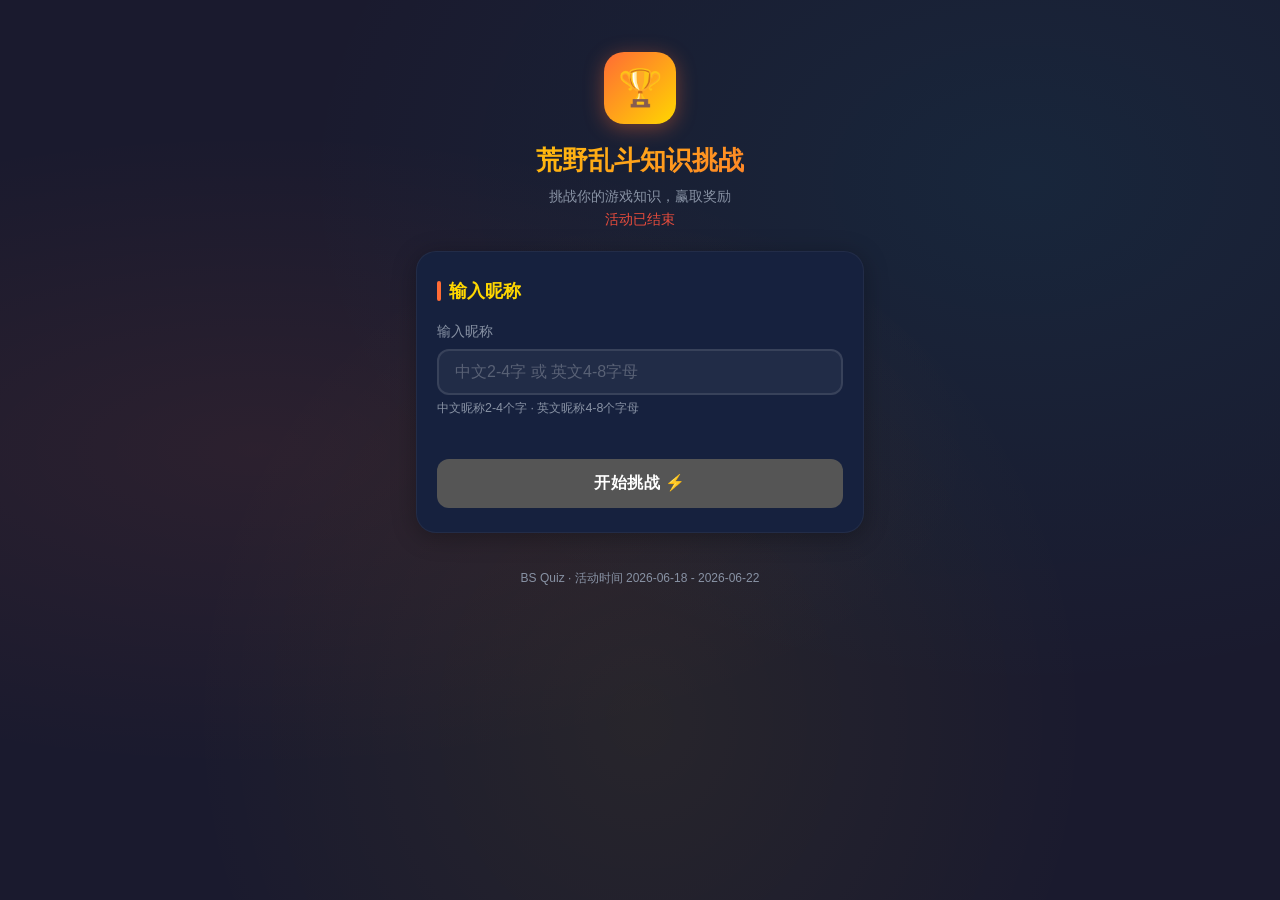
<file: index.html>
<!DOCTYPE html>
<html lang="zh-CN">
<head>
    <meta charset="UTF-8">
    <meta name="viewport" content="width=device-width, initial-scale=1.0, maximum-scale=1.0, user-scalable=no">
    <meta name="description" content="BS Quiz - 荒野乱斗知识挑战">
    <title>BS Quiz</title>
    <link rel="stylesheet" href="css/style.css">
</head>
<body>
    <div class="container">

        <!-- ========== Page 1: Nickname Input ========== -->
        <div class="page active" id="page-nickname">
            <div class="header">
                <div class="header-logo" id="header-logo">🏆</div>
                <h1 class="header-title" id="header-title">荒野乱斗知识挑战</h1>
                <p class="header-subtitle" id="header-subtitle">挑战你的游戏知识，赢取奖励</p>
                <p class="header-subtitle" id="header-status" style="display:none; color: var(--danger);"></p>
            </div>

            <div class="card">
                <div class="card-title" id="nickname-card-title">输入昵称</div>
                <div class="form-group">
                    <label class="form-label" id="nickname-label">你的昵称</label>
                    <input type="text" class="form-input" id="nickname-input"
                        placeholder="中文2-4字 或 英文4-8字母"
                        maxlength="8" autocomplete="off">
                    <p class="form-hint" id="nickname-hint">中文昵称2-4个字 · 英文昵称4-8个字母</p>
                    <p class="form-error" id="nickname-error"></p>
                </div>
                <button class="btn btn-primary" id="btn-start" disabled>
                    开始挑战 ⚡
                </button>
            </div>

            <div class="footer" id="footer-info">
                BS Quiz · 活动时间 ---
            </div>
        </div>

        <!-- ========== Page 2: Quiz ========== -->
        <div class="page" id="page-quiz">
            <div class="header" style="padding: 16px 0;">
                <h1 class="header-title" id="quiz-header-title" style="font-size: 1.2rem;">荒野乱斗知识挑战</h1>
            </div>

            <div class="progress-info">
                <span id="quiz-progress-text">第 1 / 35 题</span>
            </div>
            <div class="progress-bar">
                <div class="progress-fill" id="quiz-progress-fill" style="width: 0%;"></div>
            </div>

            <div class="card" id="quiz-card">
                <!-- Question rendered dynamically -->
            </div>

            <div class="nav-buttons">
                <button class="btn btn-secondary" id="btn-prev" style="display:none;">
                    ← 上一题
                </button>
                <button class="btn btn-primary" id="btn-next">
                    下一题 →
                </button>
                <button class="btn btn-success" id="btn-submit" style="display:none;">
                    提交答卷 ✓
                </button>
            </div>
        </div>

        <!-- ========== Page 3: Result ========== -->
        <div class="page" id="page-result">
            <div class="header">
                <h1 class="header-title" id="result-page-title">挑战完成！</h1>
            </div>

            <div class="card result-card">
                <div class="result-icon">🎉</div>
                <div class="result-nickname" id="result-nickname">---</div>
                <div class="result-score" id="result-score">0</div>
                <span class="result-score-unit" id="result-score-unit">分</span>
                <p class="result-message" id="result-message">恭喜完成挑战！生成分享卡片可提升中奖概率</p>
            </div>

            <button class="btn btn-primary" id="btn-go-share">
                生成分享卡片 →
            </button>
        </div>

        <!-- ========== Page 4: Share Card ========== -->
        <div class="page" id="page-share">
            <div class="header">
                <h1 class="header-title" id="share-page-title">分享卡片</h1>
            </div>

            <div class="card share-card">
                <div class="result-nickname" id="share-nickname">---</div>
                <div class="result-score" id="share-score" style="font-size: 2.5rem;">0</div>
                <span class="result-score-unit" id="share-score-unit">分</span>

                <div class="share-preview" id="share-preview" style="display:none;">
                    <img id="share-image" alt="分享卡片预览">
                </div>

                <div class="share-bonus-hint" id="share-bonus-hint">
                    💎 保存分享卡片可提升中奖概率 +20%
                </div>

                <div class="btn-group">
                    <button class="btn btn-success" id="btn-generate-image">
                        📸 生成图片
                    </button>
                    <button class="btn btn-outline" id="btn-skip-share">
                        跳过 →
                    </button>
                </div>
            </div>
        </div>

        <!-- ========== Page 5: Finish ========== -->
        <div class="page" id="page-finish">
            <div class="header">
                <h1 class="header-title" id="finish-page-title">挑战完成！</h1>
            </div>

            <div class="card result-card">
                <div class="result-icon">✅</div>
                <div class="result-nickname" id="finish-nickname">---</div>
                <div class="result-score" id="finish-score" style="font-size: 2.5rem;">0</div>
                <span class="result-score-unit" id="finish-score-unit">分</span>

                <div class="code-section">
                    <p style="color: var(--text-muted); font-size: 0.85rem; margin-bottom: 4px;" id="challenge-code-label">你的挑战码</p>
                    <div class="code-row">
                        <span class="challenge-code" id="finish-challenge-code" title="点击复制挑战码">------</span>
                    </div>
                    <p class="code-hint">点击挑战码或下方按钮复制，可反复查看</p>
                </div>

                <p style="margin-top: 12px; font-size: 0.85rem;" id="finish-shared">未分享</p>
            </div>

            <button class="btn btn-primary" id="btn-copy-code">
                📋 复制挑战码
            </button>

            <div class="footer" id="finish-footer">
                请妥善保存挑战码 · 每人限参与一次 · 管理员可通过挑战码验证成绩
            </div>
        </div>

    </div>

    <!-- Hidden canvas for share image generation -->
    <canvas id="shareCanvas"></canvas>
    <canvas id="qr-canvas"></canvas>

    <!-- Scripts - order matters: data first, then modules, then app -->
    <script src="data/questions.js"></script>
    <script src="js/config.js"></script>
    <script src="js/qrcode.js"></script>
    <script src="js/crypto.js"></script>
    <script src="js/quiz.js"></script>
    <script src="js/app.js"></script>
</body>
</html>
</file>
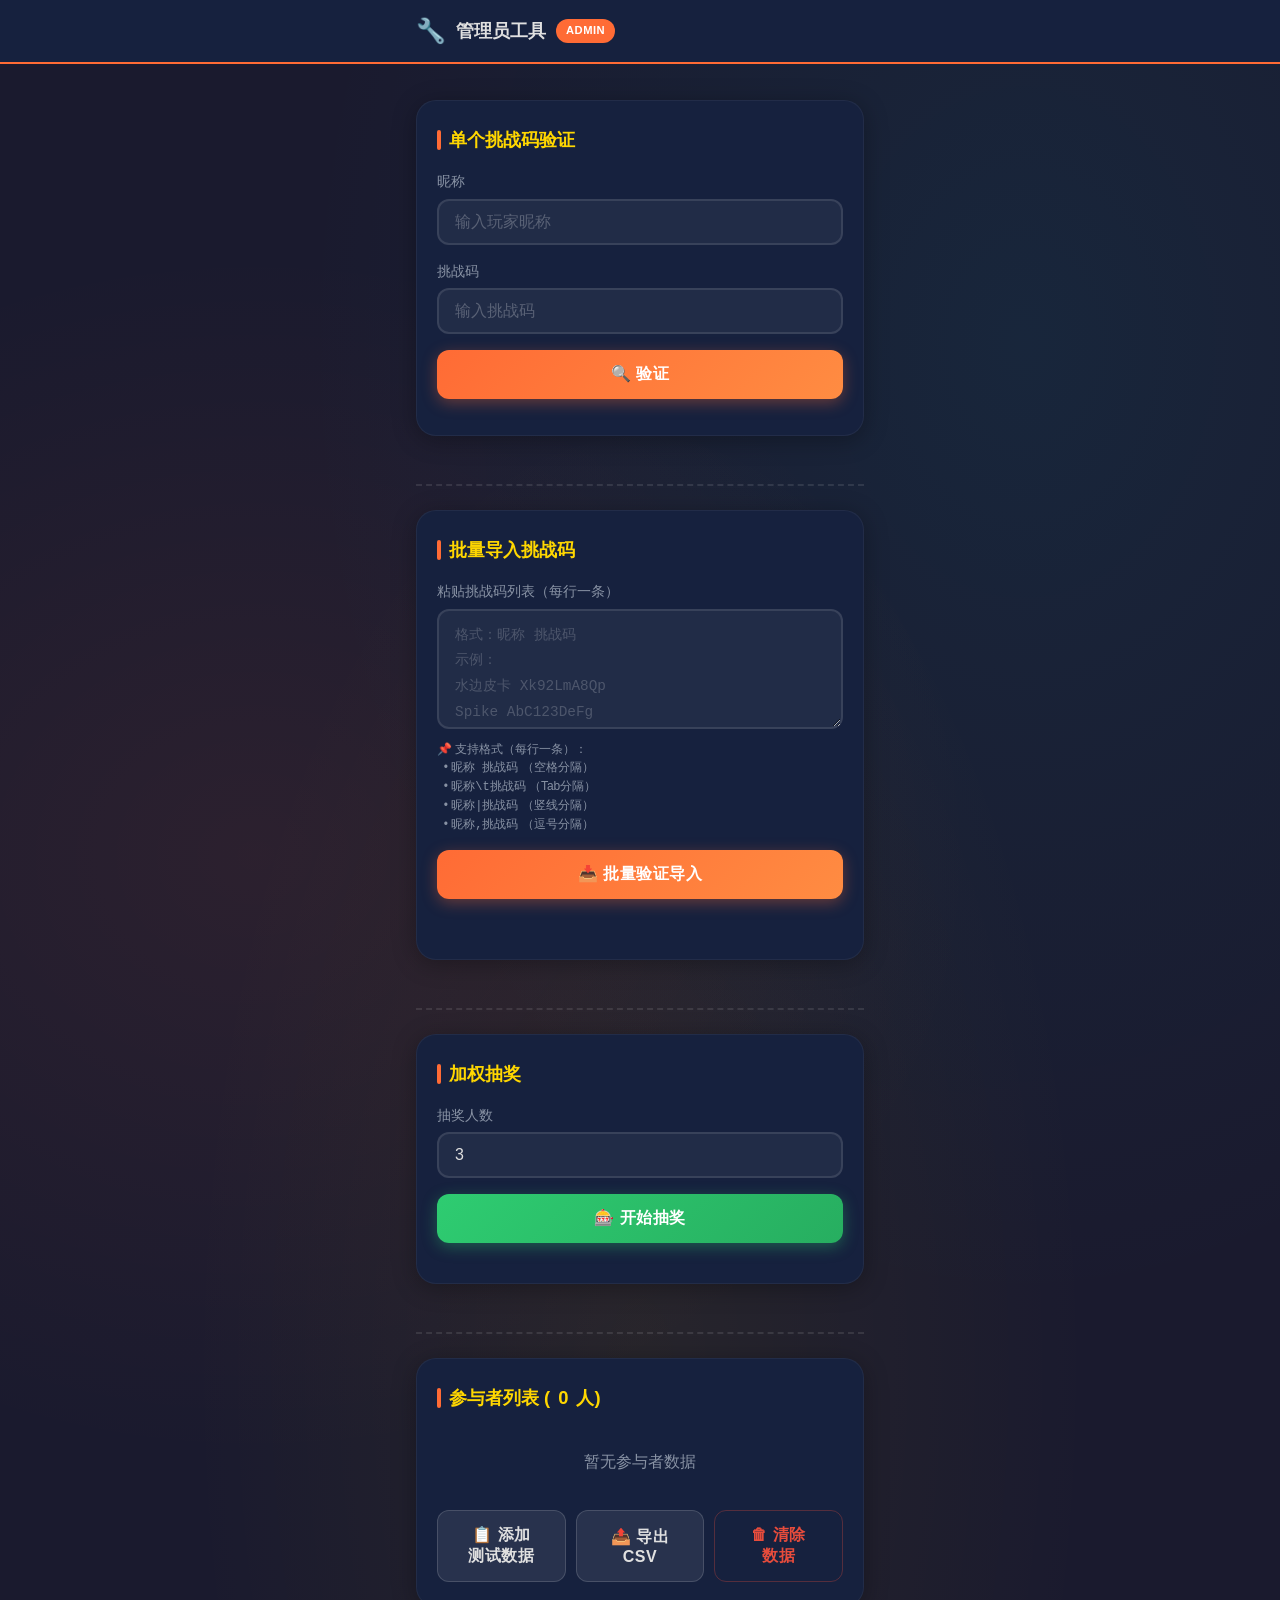
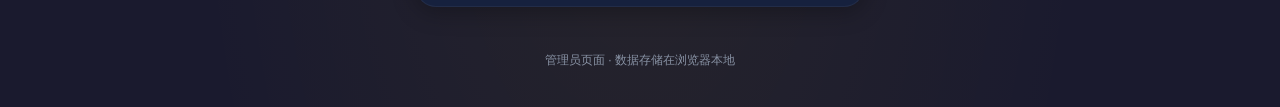
<file: admin.html>
<!DOCTYPE html>
<html lang="zh-CN">
<head>
    <meta charset="UTF-8">
    <meta name="viewport" content="width=device-width, initial-scale=1.0">
    <title>管理员工具 - BS Quiz</title>
    <link rel="stylesheet" href="css/style.css">
    <style>
        .admin-header {
            background: var(--bg-card);
            border-bottom: 2px solid var(--primary);
            padding: 12px 0;
            margin-bottom: 16px;
        }
        .admin-header-inner {
            max-width: 480px;
            margin: 0 auto;
            padding: 0 16px;
            display: flex;
            align-items: center;
            gap: 10px;
        }
        .admin-badge {
            background: var(--primary);
            color: #fff;
            font-size: 0.7rem;
            font-weight: 700;
            padding: 3px 10px;
            border-radius: 12px;
            text-transform: uppercase;
            letter-spacing: 0.5px;
        }
        .divider {
            border: none;
            border-top: 2px dashed rgba(255,255,255,0.1);
            margin: 24px 0;
        }
        .batch-textarea {
            width: 100%;
            min-height: 120px;
            padding: 12px 16px;
            background: rgba(255,255,255,0.05);
            border: 2px solid rgba(255,255,255,0.1);
            border-radius: var(--radius);
            color: var(--text);
            font-size: 0.9rem;
            font-family: 'Courier New', 'PingFang SC', 'Microsoft YaHei', monospace;
            resize: vertical;
            outline: none;
            transition: var(--transition);
            line-height: 1.8;
        }
        .batch-textarea:focus {
            border-color: var(--primary);
            box-shadow: 0 0 0 3px rgba(255,107,53,0.15);
            background: rgba(255,255,255,0.08);
        }
        .batch-textarea::placeholder {
            color: rgba(255,255,255,0.2);
        }
        .batch-format-hint {
            font-size: 0.75rem;
            color: var(--text-muted);
            margin-top: 4px;
            line-height: 1.5;
        }
        .batch-progress {
            font-size: 0.8rem;
            color: var(--accent);
            margin-top: 8px;
            min-height: 20px;
        }
        .batch-result-detail {
            font-size: 0.8rem;
            margin-top: 8px;
            max-height: 200px;
            overflow-y: auto;
        }
        .batch-result-detail .ok { color: var(--success); }
        .batch-result-detail .fail { color: var(--danger); }
    </style>
</head>
<body>
    <div class="admin-header">
        <div class="admin-header-inner">
            <span style="font-size: 1.5rem;">🔧</span>
            <span style="font-weight: 700; font-size: 1.1rem;">管理员工具</span>
            <span class="admin-badge">Admin</span>
        </div>
    </div>

    <div class="container">

        <!-- ========== Section 1: Single Verification ========== -->
        <div class="card admin-section">
            <div class="card-title">单个挑战码验证</div>

            <div class="form-group">
                <label class="form-label">昵称</label>
                <input type="text" class="form-input" id="admin-verify-nickname"
                    placeholder="输入玩家昵称" autocomplete="off">
            </div>

            <div class="form-group">
                <label class="form-label">挑战码</label>
                <input type="text" class="form-input" id="admin-verify-code"
                    placeholder="输入挑战码" autocomplete="off">
            </div>

            <button class="btn btn-primary" id="btn-verify">
                🔍 验证
            </button>

            <div id="verify-result" style="margin-top: 12px;"></div>
        </div>

        <hr class="divider">

        <!-- ========== Section 2: Batch Import ========== -->
        <div class="card admin-section">
            <div class="card-title">批量导入挑战码</div>

            <div class="form-group">
                <label class="form-label">粘贴挑战码列表（每行一条）</label>
                <textarea class="batch-textarea" id="batch-input"
                    placeholder="格式：昵称 挑战码&#10;示例：&#10;水边皮卡 Xk92LmA8Qp&#10;Spike AbC123DeFg&#10;小明 XyZ789AbCd"></textarea>
                <p class="batch-format-hint">
                    📌 支持格式（每行一条）：<br>
                    &nbsp;&nbsp;• <code>昵称 挑战码</code> （空格分隔）<br>
                    &nbsp;&nbsp;• <code>昵称\t挑战码</code> （Tab分隔）<br>
                    &nbsp;&nbsp;• <code>昵称|挑战码</code> （竖线分隔）<br>
                    &nbsp;&nbsp;• <code>昵称,挑战码</code> （逗号分隔）
                </p>
            </div>

            <button class="btn btn-primary" id="btn-batch-import">
                📥 批量验证导入
            </button>

            <div class="batch-progress" id="batch-progress"></div>
            <div class="batch-result-detail" id="batch-result-detail"></div>
        </div>

        <hr class="divider">

        <!-- ========== Section 3: Weighted Lottery ========== -->
        <div class="card admin-section">
            <div class="card-title">加权抽奖</div>

            <div class="form-group">
                <label class="form-label">抽奖人数</label>
                <input type="number" class="form-input" id="lottery-count"
                    value="3" min="1" max="500">
            </div>

            <button class="btn btn-success" id="btn-lottery">
                🎰 开始抽奖
            </button>

            <div id="lottery-result" style="margin-top: 16px;"></div>
        </div>

        <hr class="divider">

        <!-- ========== Section 4: Participants ========== -->
        <div class="card admin-section">
            <div class="card-title">参与者列表 (<span id="participant-count">0</span>人)</div>

            <div id="participants-list">
                <p style="color: var(--text-muted); text-align: center; padding: 20px;">暂无参与者数据</p>
            </div>

            <div class="btn-group" style="margin-top: 16px;">
                <button class="btn btn-secondary" id="btn-add-test">
                    📋 添加测试数据
                </button>
                <button class="btn btn-secondary" id="btn-export-csv">
                    📤 导出CSV
                </button>
                <button class="btn btn-outline" id="btn-clear-data" style="color: var(--danger); border-color: rgba(231,76,60,0.3);">
                    🗑 清除数据
                </button>
            </div>
        </div>

        <div class="footer">
            管理员页面 · 数据存储在浏览器本地
        </div>

    </div>

    <!-- Admin doesn't need questions, only config + crypto + admin -->
    <script src="js/config.js"></script>
    <script src="js/crypto.js"></script>
    <script src="js/admin.js"></script>
</body>
</html>
</file>
<file: css/style.css>
/* ============================================
   BS Quiz - Main Stylesheet
   ============================================ */

:root {
    --primary: #FF6B35;
    --primary-dark: #E55A2B;
    --secondary: #FFD700;
    --accent: #00B4D8;
    --bg-dark: #1a1a2e;
    --bg-card: #16213e;
    --bg-card-hover: #1a2744;
    --text: #e0e0e0;
    --text-muted: #8892a4;
    --success: #2ecc71;
    --danger: #e74c3c;
    --radius: 12px;
    --radius-lg: 20px;
    --shadow: 0 4px 24px rgba(0,0,0,0.3);
    --shadow-lg: 0 8px 40px rgba(0,0,0,0.5);
    --transition: 0.3s cubic-bezier(0.4, 0, 0.2, 1);
}

* {
    margin: 0;
    padding: 0;
    box-sizing: border-box;
}

html {
    font-size: 16px;
}

body {
    font-family: 'Segoe UI', 'PingFang SC', 'Microsoft YaHei', sans-serif;
    background: var(--bg-dark);
    background-image:
        radial-gradient(ellipse at 20% 50%, rgba(255,107,53,0.08) 0%, transparent 50%),
        radial-gradient(ellipse at 80% 20%, rgba(0,180,216,0.08) 0%, transparent 50%),
        radial-gradient(ellipse at 50% 80%, rgba(255,215,0,0.06) 0%, transparent 50%);
    color: var(--text);
    min-height: 100vh;
    line-height: 1.6;
    -webkit-font-smoothing: antialiased;
}

/* ============================================
   Container & Layout
   ============================================ */

.container {
    max-width: 480px;
    margin: 0 auto;
    padding: 20px 16px;
    min-height: 100vh;
    display: flex;
    flex-direction: column;
}

/* ============================================
   Header
   ============================================ */

.header {
    text-align: center;
    padding: 32px 0 20px;
}

.header-logo {
    width: 72px;
    height: 72px;
    margin: 0 auto 16px;
    background: linear-gradient(135deg, var(--primary), var(--secondary));
    border-radius: 20px;
    display: flex;
    align-items: center;
    justify-content: center;
    font-size: 36px;
    box-shadow: 0 4px 20px rgba(255,107,53,0.4);
    animation: logoPulse 2s ease-in-out infinite;
}

@keyframes logoPulse {
    0%, 100% { transform: scale(1); }
    50% { transform: scale(1.05); }
}

.header-title {
    font-size: 1.6rem;
    font-weight: 800;
    background: linear-gradient(135deg, var(--secondary), var(--primary));
    -webkit-background-clip: text;
    -webkit-text-fill-color: transparent;
    background-clip: text;
    margin-bottom: 4px;
}

.header-subtitle {
    font-size: 0.9rem;
    color: var(--text-muted);
    font-weight: 400;
}

/* ============================================
   Card
   ============================================ */

.card {
    background: var(--bg-card);
    border-radius: var(--radius-lg);
    padding: 24px 20px;
    margin-bottom: 16px;
    box-shadow: var(--shadow);
    border: 1px solid rgba(255,255,255,0.05);
    transition: var(--transition);
}

.card:hover {
    box-shadow: var(--shadow-lg);
    border-color: rgba(255,255,255,0.1);
}

.card-title {
    font-size: 1.15rem;
    font-weight: 700;
    margin-bottom: 16px;
    color: var(--secondary);
    display: flex;
    align-items: center;
    gap: 8px;
}

.card-title::before {
    content: '';
    width: 4px;
    height: 20px;
    background: var(--primary);
    border-radius: 2px;
}

/* ============================================
   Form Elements
   ============================================ */

.form-group {
    margin-bottom: 16px;
}

.form-label {
    display: block;
    font-size: 0.85rem;
    color: var(--text-muted);
    margin-bottom: 6px;
    font-weight: 500;
}

.form-input {
    width: 100%;
    padding: 12px 16px;
    background: rgba(255,255,255,0.05);
    border: 2px solid rgba(255,255,255,0.1);
    border-radius: var(--radius);
    color: var(--text);
    font-size: 1rem;
    transition: var(--transition);
    outline: none;
    font-family: inherit;
}

.form-input:focus {
    border-color: var(--primary);
    box-shadow: 0 0 0 3px rgba(255,107,53,0.15);
    background: rgba(255,255,255,0.08);
}

.form-input::placeholder {
    color: rgba(255,255,255,0.25);
}

.form-hint {
    font-size: 0.78rem;
    color: var(--text-muted);
    margin-top: 4px;
}

.form-error {
    font-size: 0.78rem;
    color: var(--danger);
    margin-top: 4px;
    min-height: 20px;
}

/* ============================================
   Buttons
   ============================================ */

.btn {
    display: inline-flex;
    align-items: center;
    justify-content: center;
    gap: 8px;
    padding: 14px 28px;
    border: none;
    border-radius: var(--radius);
    font-size: 1rem;
    font-weight: 700;
    cursor: pointer;
    transition: var(--transition);
    text-transform: uppercase;
    letter-spacing: 0.5px;
    font-family: inherit;
    position: relative;
    overflow: hidden;
}

.btn:active {
    transform: scale(0.97);
}

.btn-primary {
    background: linear-gradient(135deg, var(--primary), #FF8C42);
    color: #fff;
    width: 100%;
    box-shadow: 0 4px 15px rgba(255,107,53,0.35);
}

.btn-primary:hover {
    box-shadow: 0 6px 24px rgba(255,107,53,0.5);
    transform: translateY(-1px);
}

.btn-primary:disabled {
    background: #555;
    box-shadow: none;
    cursor: not-allowed;
    transform: none;
}

.btn-secondary {
    background: rgba(255,255,255,0.08);
    color: var(--text);
    border: 1px solid rgba(255,255,255,0.15);
}

.btn-secondary:hover {
    background: rgba(255,255,255,0.12);
    border-color: rgba(255,255,255,0.25);
}

.btn-success {
    background: linear-gradient(135deg, var(--success), #27ae60);
    color: #fff;
    width: 100%;
    box-shadow: 0 4px 15px rgba(46,204,113,0.35);
}

.btn-outline {
    background: transparent;
    color: var(--text-muted);
    border: 1px solid rgba(255,255,255,0.2);
    width: 100%;
}

.btn-outline:hover {
    color: var(--text);
    border-color: rgba(255,255,255,0.4);
}

.btn-group {
    display: flex;
    gap: 10px;
}

.btn-group .btn {
    flex: 1;
}

/* ============================================
   Progress Bar
   ============================================ */

.progress-bar {
    width: 100%;
    height: 6px;
    background: rgba(255,255,255,0.1);
    border-radius: 3px;
    margin-bottom: 24px;
    overflow: hidden;
}

.progress-fill {
    height: 100%;
    background: linear-gradient(90deg, var(--primary), var(--secondary));
    border-radius: 3px;
    transition: width 0.5s ease;
}

.progress-info {
    display: flex;
    justify-content: space-between;
    font-size: 0.8rem;
    color: var(--text-muted);
    margin-bottom: 8px;
}

/* ============================================
   Question Styles
   ============================================ */

.question-type-badge {
    display: inline-block;
    padding: 4px 12px;
    border-radius: 20px;
    font-size: 0.75rem;
    font-weight: 600;
    text-transform: uppercase;
    margin-bottom: 12px;
}

.badge-single { background: rgba(0,180,216,0.2); color: var(--accent); }
.badge-multi { background: rgba(255,215,0,0.2); color: var(--secondary); }
.badge-blank { background: rgba(46,204,113,0.2); color: var(--success); }
.badge-sort { background: rgba(255,107,53,0.2); color: var(--primary); }

.question-text {
    font-size: 1.1rem;
    font-weight: 600;
    margin-bottom: 20px;
    line-height: 1.5;
}

.question-score {
    font-size: 0.8rem;
    color: var(--secondary);
    font-weight: 400;
    margin-left: 4px;
}

/* Options */
.options-list {
    list-style: none;
    display: flex;
    flex-direction: column;
    gap: 8px;
}

.option-item {
    display: flex;
    align-items: center;
    gap: 12px;
    padding: 12px 16px;
    background: rgba(255,255,255,0.04);
    border: 2px solid rgba(255,255,255,0.08);
    border-radius: var(--radius);
    cursor: pointer;
    transition: var(--transition);
    user-select: none;
}

.option-item:hover {
    background: rgba(255,255,255,0.08);
    border-color: rgba(255,255,255,0.2);
}

.option-item.selected {
    background: rgba(255,107,53,0.12);
    border-color: var(--primary);
}

.option-radio {
    width: 20px;
    height: 20px;
    border-radius: 50%;
    border: 2px solid rgba(255,255,255,0.3);
    display: flex;
    align-items: center;
    justify-content: center;
    flex-shrink: 0;
    transition: var(--transition);
}

.option-item.selected .option-radio {
    border-color: var(--primary);
    background: var(--primary);
}

.option-item.selected .option-radio::after {
    content: '';
    width: 6px;
    height: 6px;
    background: #fff;
    border-radius: 50%;
}

.option-checkbox {
    width: 20px;
    height: 20px;
    border-radius: 4px;
    border: 2px solid rgba(255,255,255,0.3);
    display: flex;
    align-items: center;
    justify-content: center;
    flex-shrink: 0;
    transition: var(--transition);
}

.option-item.selected .option-checkbox {
    border-color: var(--primary);
    background: var(--primary);
}

.option-item.selected .option-checkbox::after {
    content: '✓';
    font-size: 12px;
    color: #fff;
    font-weight: 700;
}

.option-label {
    flex: 1;
    font-size: 0.95rem;
}

/* Blank input */
.blank-input {
    width: 100%;
    padding: 14px 16px;
    background: rgba(255,255,255,0.05);
    border: 2px solid rgba(255,255,255,0.1);
    border-radius: var(--radius);
    color: var(--text);
    font-size: 1rem;
    outline: none;
    transition: var(--transition);
    font-family: inherit;
}

.blank-input:focus {
    border-color: var(--primary);
    box-shadow: 0 0 0 3px rgba(255,107,53,0.15);
}

/* Sort items */
.sort-list {
    display: flex;
    flex-direction: column;
    gap: 6px;
}

.sort-item {
    display: flex;
    align-items: center;
    gap: 12px;
    padding: 12px 16px;
    background: rgba(255,255,255,0.05);
    border: 2px solid rgba(255,255,255,0.1);
    border-radius: var(--radius);
    cursor: grab;
    transition: var(--transition);
    user-select: none;
}

.sort-item:active {
    cursor: grabbing;
    background: rgba(255,107,53,0.15);
    border-color: var(--primary);
}

.sort-handle {
    color: var(--text-muted);
    font-size: 1.2rem;
}

.sort-number {
    width: 24px;
    height: 24px;
    border-radius: 50%;
    background: var(--primary);
    color: #fff;
    display: flex;
    align-items: center;
    justify-content: center;
    font-size: 0.75rem;
    font-weight: 700;
    flex-shrink: 0;
}

.sort-text {
    flex: 1;
    font-size: 0.95rem;
}

/* ============================================
   Result / Score Display
   ============================================ */

.result-card {
    text-align: center;
}

.result-icon {
    font-size: 64px;
    margin-bottom: 12px;
    animation: resultBounce 0.6s ease;
}

@keyframes resultBounce {
    0% { transform: scale(0); opacity: 0; }
    60% { transform: scale(1.2); }
    100% { transform: scale(1); opacity: 1; }
}

.result-score {
    font-size: 4rem;
    font-weight: 900;
    background: linear-gradient(135deg, var(--secondary), var(--primary));
    -webkit-background-clip: text;
    -webkit-text-fill-color: transparent;
    background-clip: text;
    line-height: 1;
    margin: 8px 0;
}

.result-score-unit {
    font-size: 1.2rem;
    color: var(--secondary);
    font-weight: 600;
}

.result-nickname {
    font-size: 1.3rem;
    font-weight: 700;
    color: var(--text);
    margin-bottom: 4px;
}

.result-message {
    color: var(--text-muted);
    margin-bottom: 20px;
    font-size: 0.9rem;
}

/* Challenge code */
.challenge-code {
    display: inline-block;
    padding: 10px 24px;
    background: rgba(0,0,0,0.3);
    border: 2px dashed rgba(255,215,0,0.4);
    border-radius: var(--radius);
    font-family: 'Courier New', monospace;
    font-size: 1.4rem;
    font-weight: 700;
    letter-spacing: 2px;
    color: var(--secondary);
    margin: 8px 0;
    user-select: all;
    cursor: pointer;
    transition: var(--transition);
}

.challenge-code:hover {
    background: rgba(255,215,0,0.1);
    border-color: var(--secondary);
}

.challenge-code:active {
    transform: scale(0.97);
}

.code-section {
    margin-top: 16px;
}

.code-row {
    display: flex;
    align-items: center;
    justify-content: center;
    gap: 8px;
}

.code-hint {
    font-size: 0.72rem;
    color: var(--text-muted);
    margin-top: 6px;
}

/* ============================================
   Share Card
   ============================================ */

.share-card {
    text-align: center;
}

.share-preview {
    margin: 16px auto;
    max-width: 320px;
    border-radius: var(--radius-lg);
    overflow: hidden;
    box-shadow: var(--shadow-lg);
    cursor: pointer;
    transition: var(--transition);
}

.share-preview:hover {
    transform: scale(1.02);
}

.share-preview img {
    width: 100%;
    display: block;
}

.share-bonus-hint {
    font-size: 0.85rem;
    color: var(--success);
    margin: 8px 0 16px;
    display: flex;
    align-items: center;
    justify-content: center;
    gap: 4px;
}

/* ============================================
   Admin Page
   ============================================ */

.admin-section {
    margin-bottom: 24px;
}

.admin-section-title {
    font-size: 0.85rem;
    text-transform: uppercase;
    letter-spacing: 1px;
    color: var(--text-muted);
    margin-bottom: 12px;
    padding-bottom: 8px;
    border-bottom: 1px solid rgba(255,255,255,0.08);
}

.result-box {
    background: rgba(0,0,0,0.25);
    border-radius: var(--radius);
    padding: 16px;
    margin-top: 12px;
}

.result-box .result-row {
    display: flex;
    justify-content: space-between;
    padding: 8px 0;
    border-bottom: 1px solid rgba(255,255,255,0.05);
    font-size: 0.9rem;
}

.result-box .result-row:last-child {
    border-bottom: none;
}

.result-box .result-label {
    color: var(--text-muted);
}

.result-box .result-value {
    font-weight: 600;
    color: var(--secondary);
}

/* Winners list */
.winners-list {
    list-style: none;
    margin-top: 12px;
}

.winner-item {
    display: flex;
    align-items: center;
    gap: 12px;
    padding: 12px 16px;
    background: rgba(255,215,0,0.08);
    border: 1px solid rgba(255,215,0,0.2);
    border-radius: var(--radius);
    margin-bottom: 8px;
    animation: winnerIn 0.4s ease forwards;
    opacity: 0;
}

@keyframes winnerIn {
    from { opacity: 0; transform: translateY(10px); }
    to { opacity: 1; transform: translateY(0); }
}

.winner-rank {
    width: 30px;
    height: 30px;
    border-radius: 50%;
    background: var(--primary);
    color: #fff;
    display: flex;
    align-items: center;
    justify-content: center;
    font-weight: 700;
    font-size: 0.85rem;
    flex-shrink: 0;
}

.winner-name {
    flex: 1;
    font-weight: 600;
}

.winner-score {
    color: var(--secondary);
    font-weight: 700;
}

/* Participants list */
.participants-table {
    width: 100%;
    font-size: 0.85rem;
    border-collapse: collapse;
    margin-top: 12px;
}

.participants-table th {
    text-align: left;
    color: var(--text-muted);
    font-weight: 500;
    padding: 8px 4px;
    border-bottom: 2px solid rgba(255,255,255,0.1);
    font-size: 0.8rem;
}

.participants-table td {
    padding: 8px 4px;
    border-bottom: 1px solid rgba(255,255,255,0.05);
}

.participant-shared {
    color: var(--success);
    font-weight: 600;
}

.participant-noshare {
    color: var(--text-muted);
}

/* ============================================
   Animations
   ============================================ */

.fade-in {
    animation: fadeIn 0.4s ease;
}

@keyframes fadeIn {
    from { opacity: 0; transform: translateY(10px); }
    to { opacity: 1; transform: translateY(0); }
}

.slide-in {
    animation: slideIn 0.4s ease;
}

@keyframes slideIn {
    from { opacity: 0; transform: translateX(20px); }
    to { opacity: 1; transform: translateX(0); }
}

.shake {
    animation: shake 0.4s ease;
}

@keyframes shake {
    0%, 100% { transform: translateX(0); }
    25% { transform: translateX(-6px); }
    50% { transform: translateX(6px); }
    75% { transform: translateX(-4px); }
}

/* ============================================
   Navigation buttons
   ============================================ */

.nav-buttons {
    display: flex;
    gap: 10px;
    margin-top: 16px;
}

.nav-buttons .btn {
    flex: 1;
}

/* ============================================
   Timer
   ============================================ */

.timer {
    text-align: right;
    font-size: 0.85rem;
    color: var(--text-muted);
    margin-bottom: 8px;
}

.timer.warning {
    color: var(--danger);
    animation: timerPulse 1s ease infinite;
}

@keyframes timerPulse {
    0%, 100% { opacity: 1; }
    50% { opacity: 0.5; }
}

/* ============================================
   Toast
   ============================================ */

.toast {
    position: fixed;
    top: 20px;
    left: 50%;
    transform: translateX(-50%);
    background: var(--bg-card);
    border: 1px solid rgba(255,255,255,0.1);
    padding: 12px 24px;
    border-radius: var(--radius);
    box-shadow: var(--shadow-lg);
    z-index: 1000;
    animation: toastIn 0.3s ease, toastOut 0.3s ease 2.5s forwards;
    font-size: 0.9rem;
    max-width: 90vw;
}

.toast.success { border-color: var(--success); }
.toast.error { border-color: var(--danger); }
.toast.info { border-color: var(--accent); }

@keyframes toastIn {
    from { opacity: 0; transform: translateX(-50%) translateY(-20px); }
    to { opacity: 1; transform: translateX(-50%) translateY(0); }
}

@keyframes toastOut {
    from { opacity: 1; }
    to { opacity: 0; }
}

/* ============================================
   Mobile responsive
   ============================================ */

@media (max-width: 400px) {
    .container { padding: 12px 10px; }
    .header { padding: 20px 0 12px; }
    .header-title { font-size: 1.3rem; }
    .card { padding: 16px 14px; }
    .btn { padding: 12px 20px; font-size: 0.9rem; }
    .result-score { font-size: 3rem; }
    .challenge-code { font-size: 1.1rem; padding: 8px 16px; }
}

/* ============================================
   Canvas hidden
   ============================================ */

#shareCanvas {
    display: none;
}

#qr-canvas {
    display: none;
}

/* ============================================
   Footer
   ============================================ */

.footer {
    text-align: center;
    padding: 20px 0;
    color: var(--text-muted);
    font-size: 0.75rem;
    margin-top: auto;
}

/* ============================================
   Confetti effect
   ============================================ */

.confetti-container {
    position: fixed;
    top: 0;
    left: 0;
    width: 100%;
    height: 100%;
    pointer-events: none;
    z-index: 999;
}

.confetti-piece {
    position: absolute;
    width: 10px;
    height: 10px;
    top: -20px;
    animation: confettiFall linear forwards;
}

@keyframes confettiFall {
    0% { transform: translateY(0) rotate(0deg); opacity: 1; }
    100% { transform: translateY(105vh) rotate(720deg); opacity: 0; }
}

/* ============================================
   Page visibility
   ============================================ */

.page {
    display: none;
}

.page.active {
    display: block;
}
</file>
